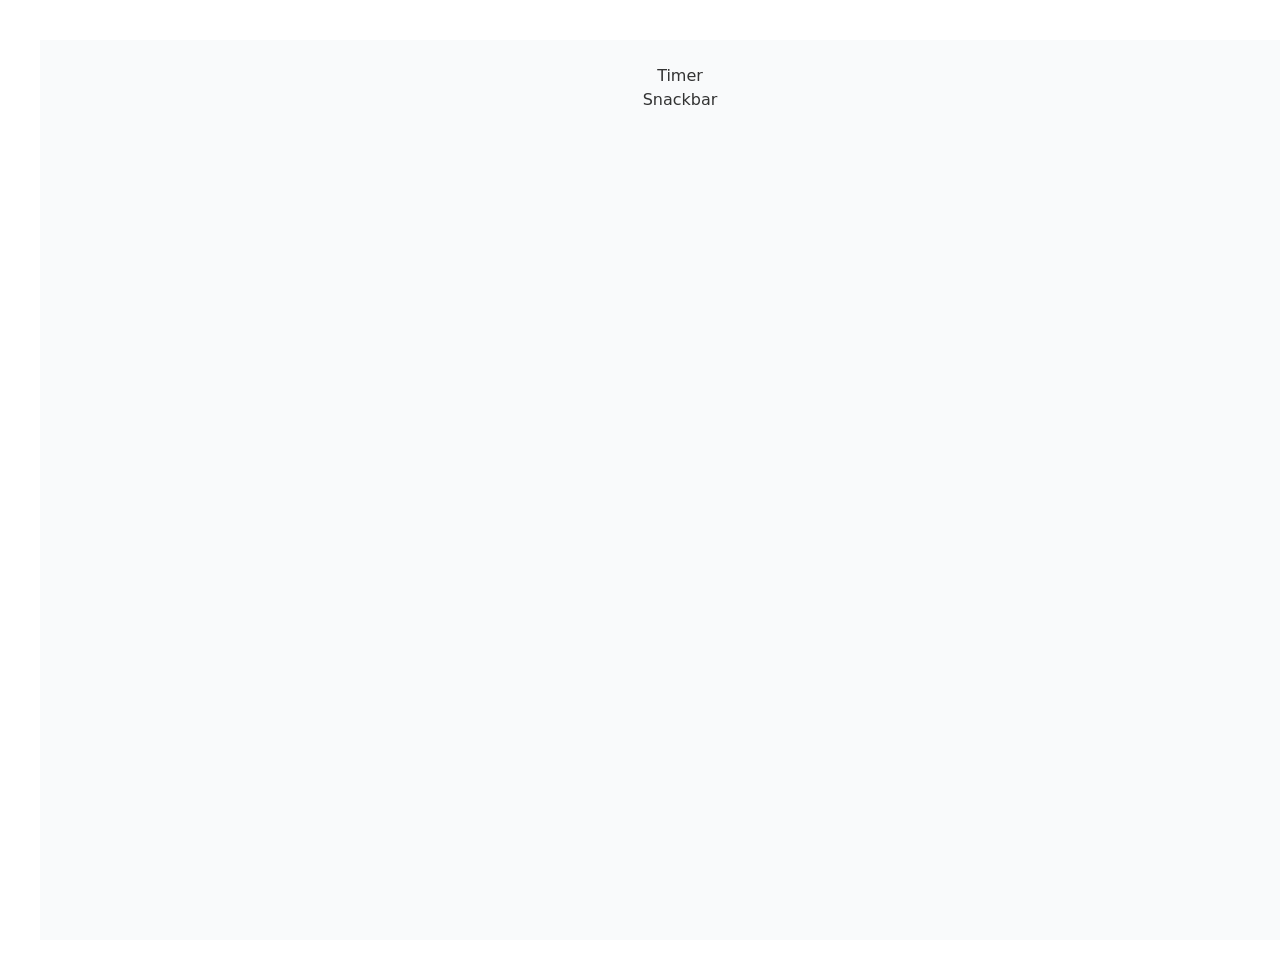
<file: src/index.html>
<!DOCTYPE html>
<html lang="en">
  <head>
    <meta charset="UTF-8" />
    <link rel="icon" type="image/svg+xml" href="/favicon.svg" />
    <meta name="viewport" content="width=device-width, initial-scale=1.0" />
    <title>goit-js-hw-10</title>
    <link rel="stylesheet" href="./css/styles.css" />
  </head>
  <body>

    <main>
      <ul>
         <li><a href="./1-timer.html">Timer</a></li>
        <li><a href="./2-snackbar.html">Snackbar</a></li>
      </ul>

    </main>
  </body>
</html>
</file>
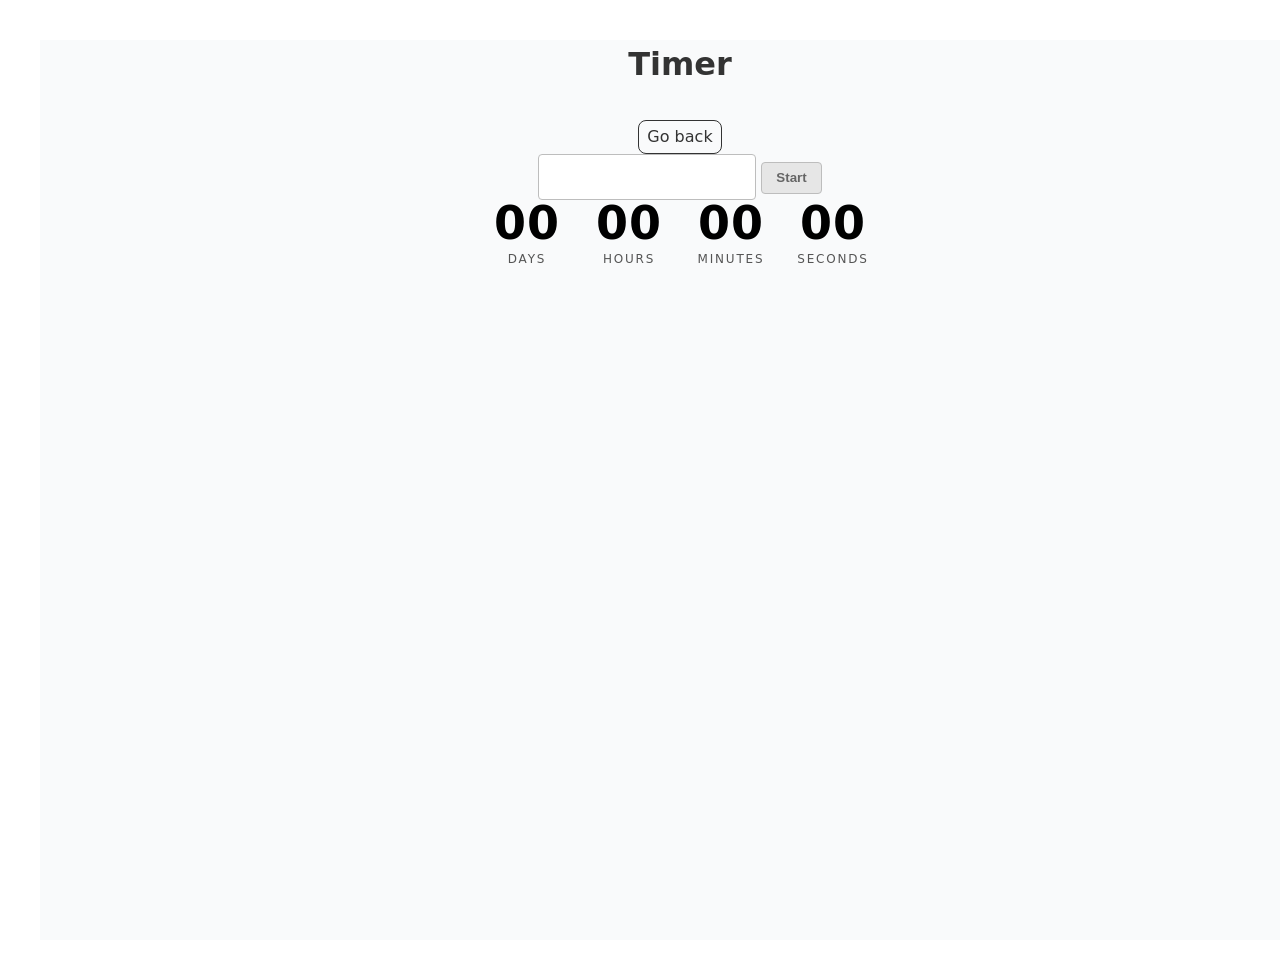
<file: src/1-timer.html>
<!DOCTYPE html>
<html lang="en">
  <head>
    <meta charset="UTF-8" />
    <meta http-equiv="X-UA-Compatible" content="IE=edge" />
    <meta name="viewport" content="width=device-width, initial-scale=1.0" />
    <title>Timer</title>
    <link rel="stylesheet" href="./css/styles.css" />
  </head>
  <body>
    <main>
      <div class="container">
        <h1 class="main-title">Timer</h1>
        <a class="back-link" href="./index.html">Go back</a>
      </div>
      <input type="text" id="datetime-picker" />
      <button type="button" data-start>Start</button>
      
      <div class="timer">
        <div class="field">
          <span class="value" data-days>00</span>
          <span class="label">Days</span>
        </div>
        <div class="field">
          <span class="value" data-hours>00</span>
          <span class="label">Hours</span>
        </div>
        <div class="field">
          <span class="value" data-minutes>00</span>
          <span class="label">Minutes</span>
        </div>
        <div class="field">
          <span class="value" data-seconds>00</span>
          <span class="label">Seconds</span>
        </div>
      </div>

    </main>
<script type="module" src="./js/1-timer.js"></script>
  </body>
</html>
</file>
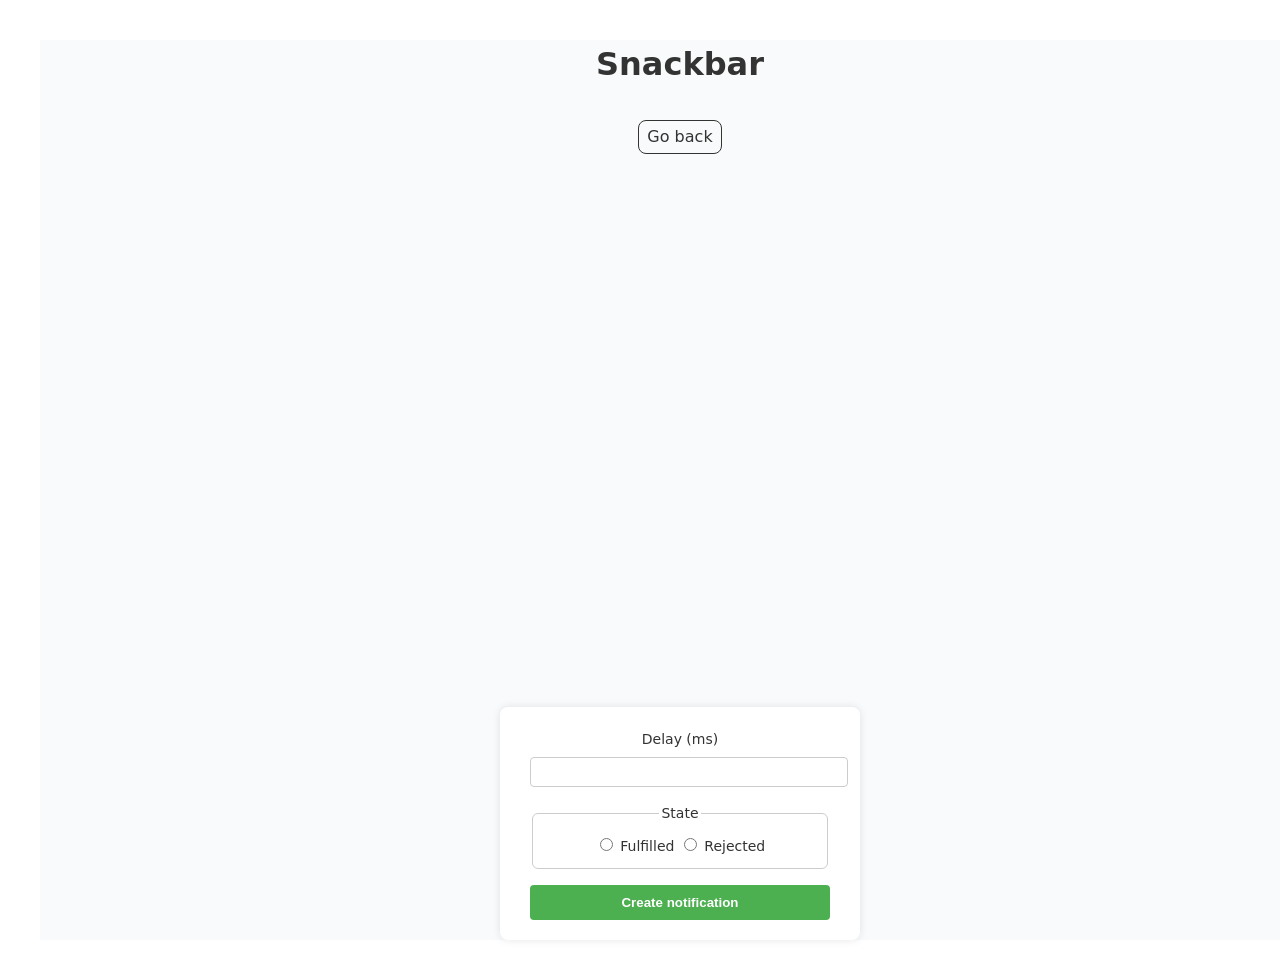
<file: src/2-snackbar.html>
<!DOCTYPE html>
<html lang="en">
  <head>
    <meta charset="UTF-8" />
    <meta http-equiv="X-UA-Compatible" content="IE=edge" />
    <meta name="viewport" content="width=device-width, initial-scale=1.0" />
    <title>Snackbar</title>
    <link rel="stylesheet" href="./css/styles.css" />
  </head>
  <body>
    <main>
      <div class="container">
        <h1 class="main-title">Snackbar</h1>
      <a class="back-link" href="./index.html">Go back</a>
      </div>
    </main>
    <form class="form">
      <label>
        Delay (ms)
        <input type="number" name="delay" required />
      </label>
    
      <fieldset>
        <legend>State</legend>
        <label>
          <input type="radio" name="state" value="fulfilled" required />
          Fulfilled
        </label>
        <label>
          <input type="radio" name="state" value="rejected" required />
          Rejected
        </label>
      </fieldset>
    
      <button type="submit">Create notification</button>
    </form>
<script type="module" src="./js/2-snackbar.js"></script>
  </body>
</html>
</file>
<file: src/css/styles.css>
/**
  |============================
  | include css partials with
  | default @import url()
  |============================
*/
/* Common styles */
@import url('./reset.css');
@import url('./base.css');
@import url('./container.css');
@import url('./animations.css');

/* Sections style */
@import url('./header.css');
@import url('./vite-promo.css');
@import url('./badges.css');
@import url('./back-link.css');
@import url('./footer.css');

body {
  font-family: system-ui, -apple-system, Segoe UI, Roboto, Arial, sans-serif;
  color: #000;
  text-align: center;
  margin: 40px;
}

.controls {
  display: flex;
  justify-content: center;
  align-items: center;
  gap: 8px;
  margin-bottom: 20px;
}

#datetime-picker {
  height: 32px;
  padding: 6px 8px;
  font-size: 16px;
  border: 1px solid #bdbdbd;
  border-radius: 4px;
  background: #fff;
  color: #333;
  outline: none;
}

#datetime-picker:focus {
  border-color: #8aa7ff;
  box-shadow: 0 0 0 3px rgba(66, 133, 244, 0.15);
}

[data-start] {
  height: 32px;
  padding: 0 14px;
  border: 1px solid #bdbdbd;
  border-radius: 4px;
  background: #e6e6e6;
  color: #666;
  font-weight: 600;
  cursor: pointer;
}

[data-start][disabled] {
  background: #eee;
  color: #aaa;
  border-color: #ccc;
  cursor: default;
}

.timer {
  display: flex;
  justify-content: center;
  align-items: flex-end;
  gap: 22px;
}

.field {
  text-align: center;
  min-width: 80px;
}

.value {
  display: block;
  font-size: 46px;
  line-height: 1;
  font-weight: 800;
  letter-spacing: 1px;
  color: #000;
}

.label {
  display: block;
  margin-top: 4px;
  font-size: 12px;
  letter-spacing: 0.15em;
  text-transform: uppercase;
  color: #555;
}

body {
  font-family: system-ui, -apple-system, Segoe UI, Roboto, Arial, sans-serif;
  background-color: #f9fafb;
  color: #333;
  display: flex;
  justify-content: center;
  align-items: center;
  height: 100vh;
}

.form {
  background: #fff;
  padding: 20px 30px;
  border-radius: 8px;
  box-shadow: 0 0 8px rgba(0, 0, 0, 0.1);
  width: 300px;
}

label,
legend {
  font-size: 14px;
  font-weight: 500;
}

input[type='number'] {
  width: 100%;
  margin-top: 6px;
  margin-bottom: 16px;
  padding: 6px 8px;
  border: 1px solid #ccc;
  border-radius: 4px;
  font-size: 14px;
}

fieldset {
  border: 1px solid #ccc;
  border-radius: 6px;
  padding: 10px;
  margin-bottom: 16px;
}

button[type='submit'] {
  background-color: #4caf50;
  color: white;
  border: none;
  padding: 10px 16px;
  border-radius: 4px;
  cursor: pointer;
  font-weight: 600;
  width: 100%;
  transition: background-color 0.2s;
}

button[type='submit']:hover {
  background-color: #45a049;
}
</file>
